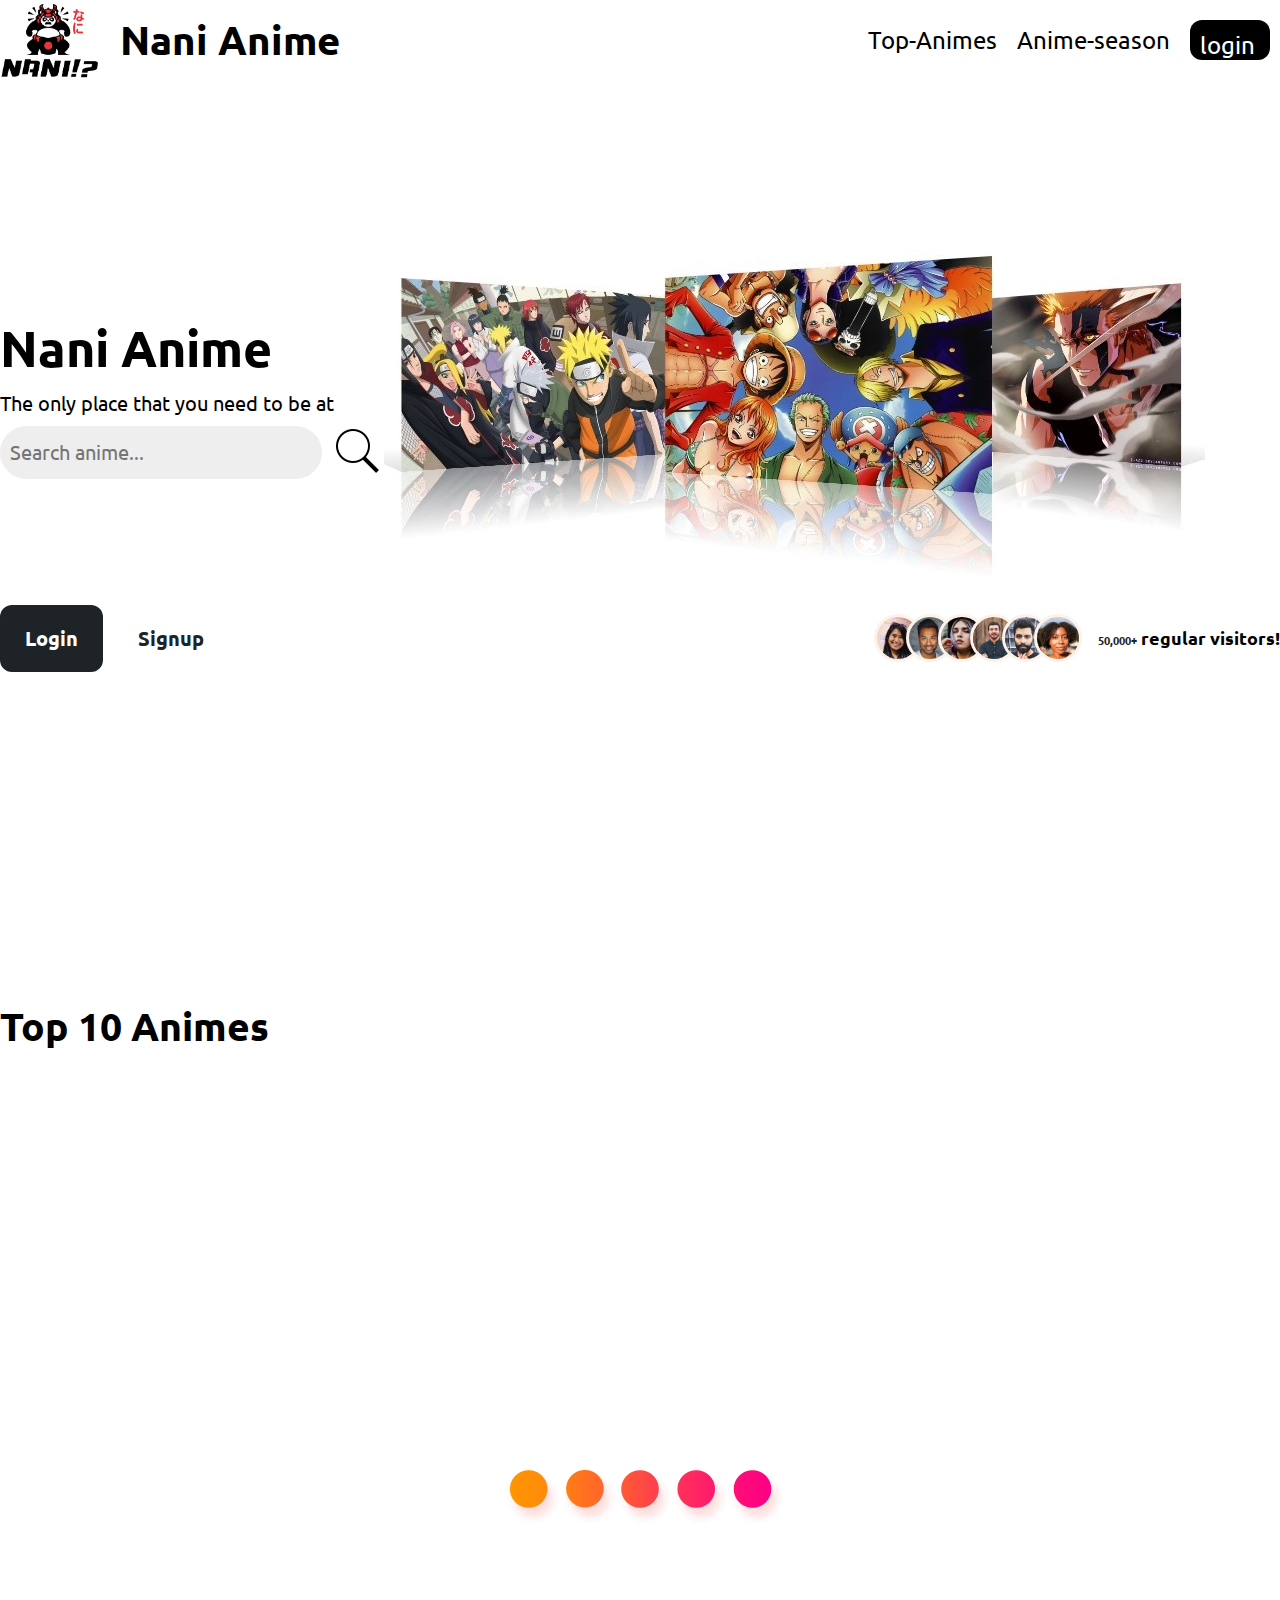
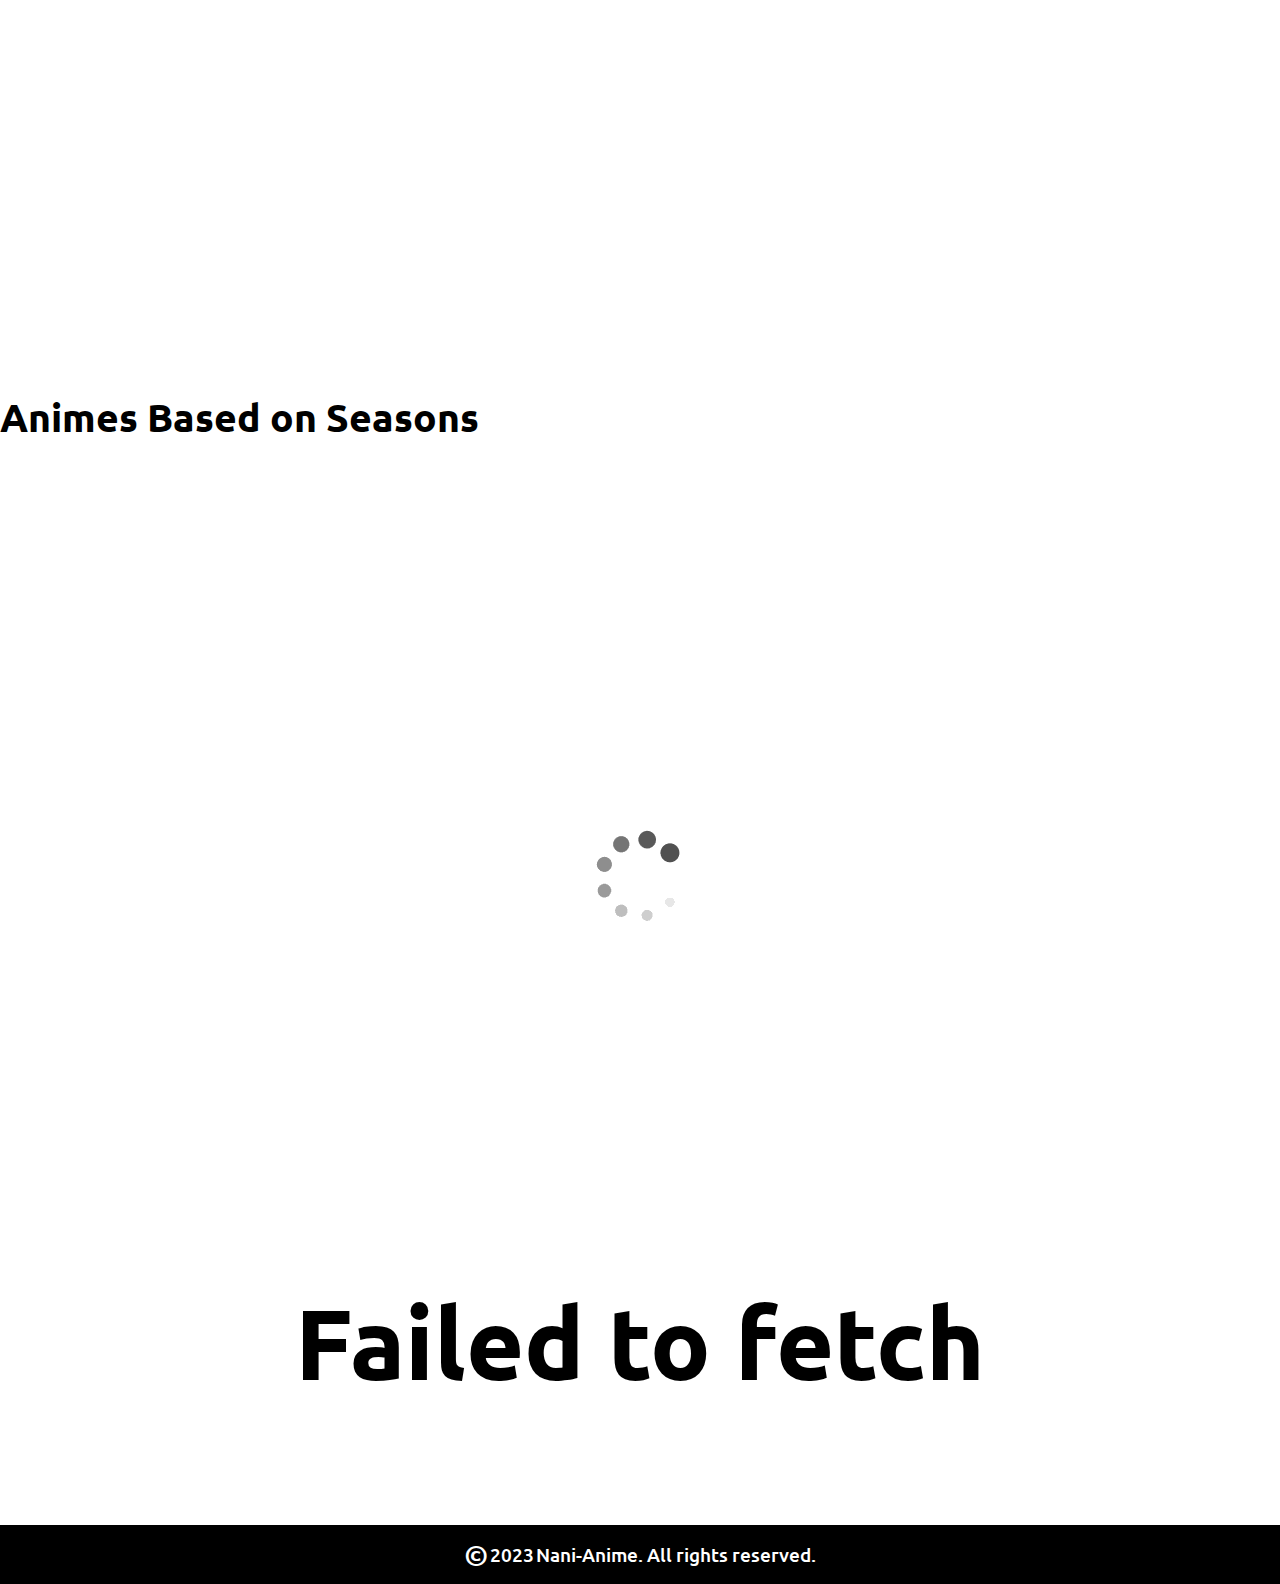
<file: Front-End/index.html>
<!DOCTYPE html>
<html lang="en">
  <head>
    <meta charset="UTF-8" />
    <meta http-equiv="X-UA-Compatible" content="IE=edge" />
    <meta name="viewport" content="width=device-width, initial-scale=1.0" />
    <link
    rel="stylesheet"
    href="https://cdn.jsdelivr.net/npm/swiper@10/swiper-bundle.min.css"
    />
    <link href="style.css" rel="stylesheet" />
    

    <script src="https://cdn.jsdelivr.net/npm/swiper@10/swiper-bundle.min.js"></script>
    <script defer src="script.js" type="module"></script>
    <script defer src="sign-up.js" type="module"></script>
    <script defer src="main-page.js" type="module"></script>
    <title>Anime</title>
  </head>
  <body>
    <header class="header">
      <nav class="navigation">
        <div class="logo">
          <img src="img/nani-logo.png" alt="nani-logo" />
          <span>Nani Anime</span>
        </div>
        <div class="btn-menu">
          <img src="img/menu-button-of-three-horizontal-lines.png" />
        </div>
        <ul class="navigation-sections">
          <li class="section-nav" data-secselect = 0>Top-Animes</li>
          <li class="section-nav" data-secselect = 1>Anime-season</li>
          <li class="user-frame">login</li>
          <div class="user-profile hidden">
            <img
              src="img/profile-pics/image-1.jfif"
              alt="User Profile Picture"
              class="profile-picture"
              onclick="toggleProfileOptions()"
            />
            <div class="profile-options" id="profileOptions">
              <a href="new-user-portal.html" class="dashboard-link">Profile</a>
              <a href="#" class="logout-link">Log out</a>
            </div>
          </div>
        </ul>
        
      </nav>

      <div class="container">
        <div class="hero-section">
          <div class="header-hero">
            <h1>Nani Anime</h1>
            <p>The only place that you need to be at</p>
            <div class="search">
            <input class="search-anime" placeholder="Search anime..."/><a id="search-link" href="search-anime.html"><img src="img/search-icon.png" alt="search-image" class="search-icon-anime"/></a>
            </div>
          </div>
          <div class="hero-img-container">
            <picture>
              <source
                media="(max-width: 45rem)"
                srcset="img/solo.jpg"
                alt="anime collage pic"
              />
              <!-- <source
              media="(max-width: 52rem)"
              srcset="img/Hero-img-small.jpg"
              alt="anime collage pic"
            /> -->
              <source
                media="(max-width: 52rem)"
                srcset="img/Hero-img-small.jpg"
                alt="anime collage pic"
              />
              <img src="img/Hero-img-perf.jpg" alt="anime collage pic" />
            </picture>
          </div>
        </div>
        <div class="registration">
          <div class="registration-buttons">
            <button class="btn login">Login</button>
            <button class="btn signup">Signup</button>
          </div>
          <div class="visitors">
            <div class="visitors-imgs">
              <img src="img/customers/customer-1.jpg" alt="Customer photo" />
              <img src="img/customers/customer-2.jpg" alt="Customer photo" />
              <img src="img/customers/customer-3.jpg" alt="Customer photo" />
              <img src="img/customers/customer-4.jpg" alt="Customer photo" />
              <img src="img/customers/customer-5.jpg" alt="Customer photo" />
              <img src="img/customers/customer-6.jpg" alt="Customer photo" />
            </div>
            <p class="visitors-text">
              <span>50,000+</span> regular visitors!
            </p>
      </div>
    </header>

    <aside class="login-signup-registration">
      <section class="login-window hidden">
        <div class="login-window-content">
          <p class="login-up">Login to get started</p>
          <button class="modal-login-close">&times;</button>
        </div>
        <p class="err-message"></p>
        <p class="success-message"></p>
        <form class="login-form" id="login" method="post" action="index.html">
          <p><label for="Username">Username</label></p>
          <input
            type="text"
            name="Password"
            placeholder="Username"
            class="username"
          />
          <p><label for="Password">Password</label></p>
          <input
            type="password"
            name="Password"
            placeholder="Password"
            class="password"
          />
            <button class="login-btn" type="submit">Login</button>
        </form>
        <span class="or-span">Or</span>
        <button class="signUp-btn">Sign-up as new user</button>
      </section>

      <section class="register-new-user hidden">
        <div class="registration-setup">
          <p class="register-header">New User Portal</p>
          <button class="modal-registration-close">&times;</button>
        </div>
       
        <p class="register-header">Please fill all the details below!</p>
        <form class="login-form" id="sign-up" method="post" action="index.html">
          <p>
            <label for="First-Name">First-Name</label>
          </p>
          <input
            type="text"
            name="First-Name"
            placeholder="First name..."
            class="first-name"
          />
          <p>
            <label for="last-Name">last-Name</label>
          </p>
          <input
            type="text"
            name="last-Name"
            placeholder="Last name..."
            class="last-name"
          />
          <p>
            <label for="Date-of-birth">Date of birth</label
            ><span class="date-message"
              >(In the format specified, Example: 01MAR2023)</span
            >
            <p class="lengthValidationChecker date hidden"></p>
          </p>
          <input
            type="text"
            name="Date-of-birth"
            placeholder="DDMMMYYYY"
            class="date-of-birth"
          />
          <p>
            <label for="age">Age</label>
          </p>
          <input type="number" name="age" placeholder="XX" class="age" readonly />
          <p class="label-username">
            <label for="User-Name">User-Name</label>
            <p class="lengthValidationChecker username hidden"></p>
          </p>
          <input
            type="text"
            name="User-Name"
            placeholder="XXXX@fam.com"
            class="user-name"
          />
          <p class="password-box">
            <label for="Set-Password">Password</label
            ><img class="password-show" src="eye.png" />
            <span class="pass-desc"
              >(The password must contain at least 8 characters, which should
              contain at least 1 special character and 1 number character)</span
            >
          </p>
          <input
            type="password"
            name="Set-Password"
            placeholder="Password..."
            class="register-password"
          />
          <p class="password-box">
            <label for="Confirm-Password">Confirm password</label
            ><img class="password-show-confirm" src="eye.png" />
          </p>
          <input
            type="password"
            name="Confirm-Password"
            placeholder="Confirm password..."
            class="confirm-password"
          />
          <button class="register-btn" type="submit">Register!</button>
        </form>
      </section>

      <section class="modal hidden">
        <div class="err-desc">
          <img src="error.webp" />
          <p class="validation">Validation Error</p>
          <button class="modalClose">&times;</button>
        </div>
        <div>
          <p class="validation-desc">Error message</p>
        </div>
      </section>

      <div class="overlay hidden"></div>
    </aside>

    

    <main class="main container">
      <section class="section main-stream-animes" data-sec = 1>
        <h2>Top 10 Animes</h2>
        <div class="pre-loader"></div>
        <div class="swiper">
          <!-- Additional required wrapper -->
          <div class="swiper-wrapper">
            <!-- Slides <a href="anime.html?animeId=${anime.mal_id}"></a>-->
            <!-- <div class="swiper-slide" data-id="123">
              <div class="img-box">
              <img src="img/anime-1.jpg" class="swiper-img"/>
              </div>
              <div class="anime-desc">
                <p class="rank">1</p>
                <p class="title">Bleach</p>
                <p class="episodes">Episodes : 64</p>
                <p class="status">Status : Finished-airing</p>
                <p class="synopsis">Lorem ipsum dolor, sit amet consectetur adipisicing elit. Ratione laboriosam facere eos dicta nobis reiciendis pariatur, inventore deleniti. Consequuntur quasi, deserunt sit debitis ratione in natus eum dolorem possimus vero.</p>
              </div>
            </div>
            <div class="swiper-slide">Slide 2</div>
            <div class="swiper-slide">Slide 3</div> -->
          </div>
          <!-- If we need pagination -->
          <div class="swiper-pagination"></div>
        
          <!-- If we need navigation buttons -->
          <div class="swiper-button-prev"></div>
          <div class="swiper-button-next"></div>
        
          <!-- If we need scrollbar -->
          <div class="swiper-scrollbar"></div>
        </div>
      </section>

      <section class="section anime-genres" data-sec = 1>
        <h2>Animes Based on Seasons</h2>
        <div class="pre-loader-2"></div>
        <div class="show-error"><p></p></div>
        <div class="search-results search-grid">
          <!-- <div class="item">
            <img src="img/anime-1.jpg"/>
          <div class="anime-data">
            <p class="anime-title">Bleach</p>
            <p class="anime-description">Lorem ipsum dolor, sit amet consectetur adipisicing elit. Animi, quod dolorum odio necessitatibus error possimus voluptatibus fugit ex rerum numquam porro sapiente dolore, fugiat eum laborum harum nulla pariatur facere?</p>
          </div>
          </div>  -->
        </div>
        <div class="pagination">
          <!-- <button class="btn-pagination previous">Previous</button>
          <button class="btn-pagination next">Next</button>   -->
          <!-- <div class="button" data-animeId = 1><p>1</p></div>
          <div class="button"><p>2</p></div> -->
        </div>
      </section>
    </main>
    
    <footer class="footer">&copy;<span id="year">2023</span><span> Nani-Anime. All rights reserved.</span></footer>
  </body>
</html>
</file>
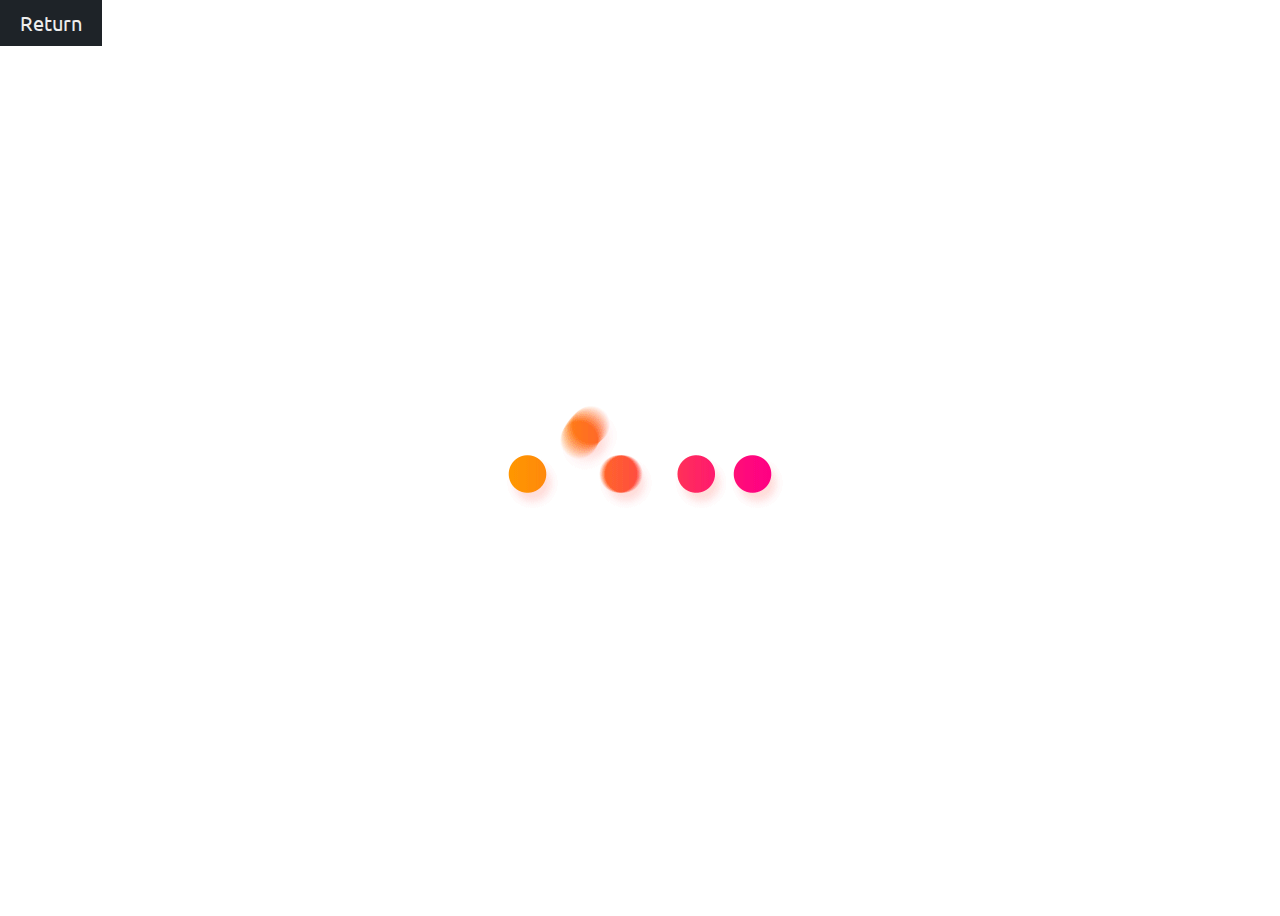
<file: Front-End/anime.html>
<!DOCTYPE html>
<html lang="en">
  <head>
    <meta charset="UTF-8" />
    <meta name="viewport" content="width=device-width, initial-scale=1.0" />
    <title>Document</title>
    <link href="style.css" rel="stylesheet" />
    <script defer src="anime.js"></script>
  </head>
  <body>
    <article class="showAnimeInfo">
      <a href="search-anime.html" id="returnToSearchPage"
        ><button class="returnToSearch">Return</button></a
      >
      <div class="pre-loader-gif"></div>
      <div class="anime-item-showById">
        <!-- <div class="animeGetItem">
          <p class="animeGetTitle">Title</p>
          <div class="animeGet">
          <div class="animeGetImg">
            <img src="img/anime-3.jpg" />
          </div>
          <div class="animeInfo">
            <p class="animeGetEngName"><span>Name :</span> Naruto</p>
            <p class="animeGetJapName"><span>Japanese name :</span> Naruto</p>
            <p class="animeGetPopularity"><span>Popularity :</span>43</p>
            <p class="animeGetEpisodes"><span>Episodes :</span> 26</p>
            <p class="animeGetYear"><span>Year :</span>1996</p>
            <p class="animeGetAiring"><span>Airing :</span> (status property)</p>
            <p class="animeGetGenres"><span>Genres :</span> Romance,drama,Action</p>
            <p class="animeGetSynopsis"><span>Synopsis :</span> Lorem ipsum dolor sit amet consectetur adipisicing elit. Cupiditate, molestias dolorem assumenda eveniet quam maxime et veritatis debitis ea, beatae aliquid eius ullam iste molestiae perferendis incidunt tempora iure eum.</p>
          </div>
        </div>
        </div> -->

        <div class="rating">
          <div></div>
        </div>
      </div>
    </article>

    <section class="modal hidden">
      <div class="err-desc">
        <p class="validation">Validation Error</p>
        <button class="modalClose">&times;</button>
      </div>
      <div>
        <p class="validation-desc">Error message</p>
      </div>
    </section>

    <div class="overlay hidden"></div>
  </body>
</html>
</file>
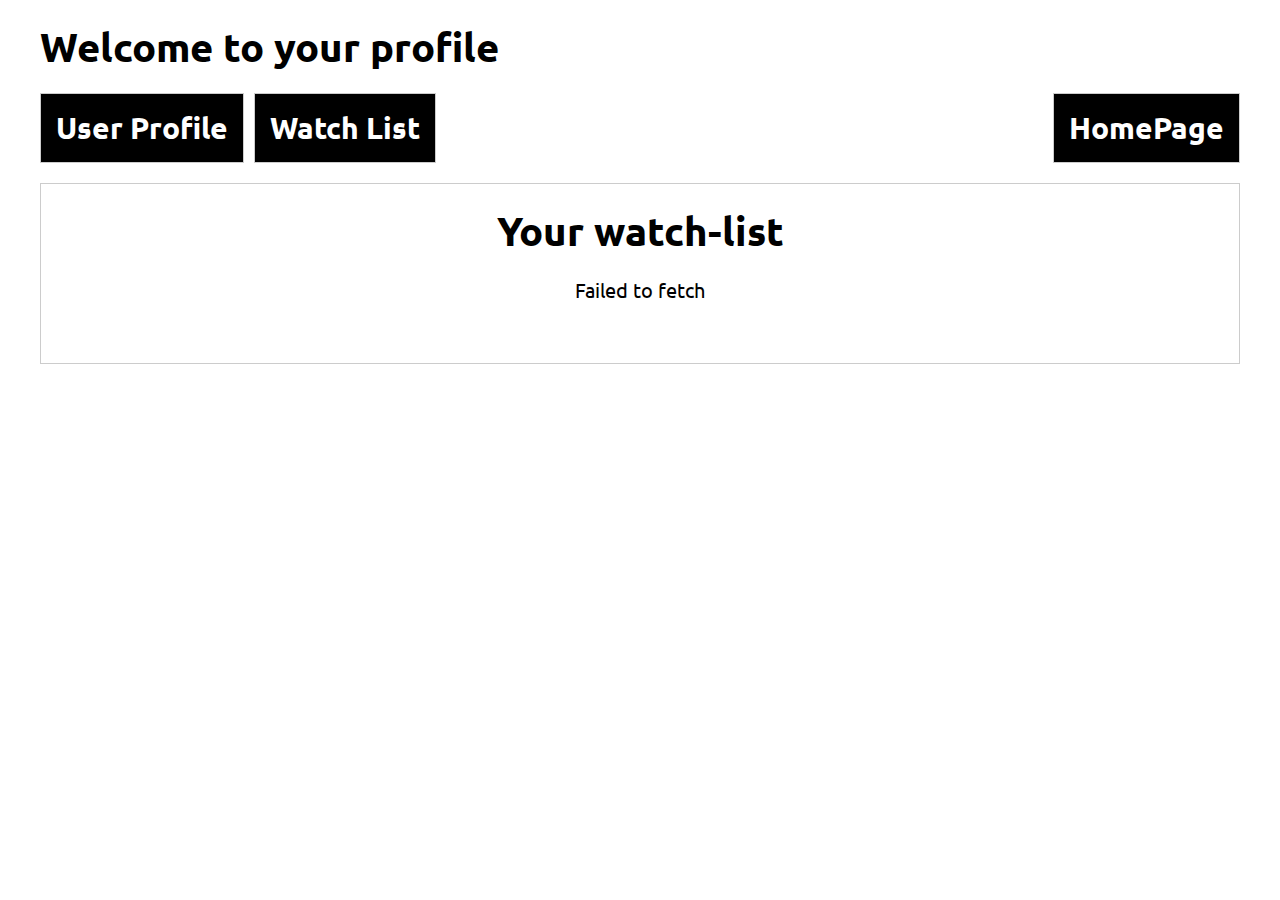
<file: Front-End/new-user-portal.html>
<!DOCTYPE html>
<html lang="en">
  <head>
    <meta charset="UTF-8" />
    <meta name="viewport" content="width=device-width, initial-scale=1.0" />
    <title>Document</title>
    <link href="new-user-portal.css" rel="stylesheet" />
    <script defer src="new-user-portal.js" type="module"></script>
  </head>
  <body>
    <main class="layout">
      <h1>Welcome to your profile</h1>
      <div class="container">
        <div class="sections">
          <div class="section user-profile">
            <h2>User Profile</h2>
          </div>
          <div class="section watch-list">
            <h2>Watch List</h2>
          </div>
        </div>
        <a href="index.html" class="home-page"
          ><div class="section">
            <h2>HomePage</h2>
          </div></a
        >
      </div>
      <section class="form hidden">
        <h1>Update Your Profile</h2>
        <form class="update-form">
          <div>
            <label>First-Name</label>
            <input
              type="text"
              placeholder="first-Name"
              class="first-Name"
              required
            />
          </div>
          <div>
            <label>Last-Name</label>
            <input
              type="text"
              placeholder="last-Name"
              class="last-Name"
              required
            />
          </div>
          <div>
            <label>User-Name</label>
            <p class="update-info">
              (The username should be in the format XXXX@fam.com and should
              contain 12 characters including domain.)
            </p>
            <input type="text" placeholder="user-name" class="user-name" />
          </div>
          <div>
            <label></label>
          </div>
          <button class="password-button">
            <img class="password-img" src="img/password.png" />
            <p>Change Password</p>
          </button>
          <div id="password-form" class="password-form">
            <div>
              <label>New Password</label>
              <input
                type="password"
                placeholder="New Password"
                class="password"
              />
            </div>
            <div>
              <label>Confirm Password</label>
              <input
                type="password"
                placeholder="Confirm Password"
                class="confirm-password"
              />
            </div>
          </div>

          <button class="btn btnForm" type="submit">Submit</button>
        </form>
      </section>
      <div class="watchList">
        <div class="search-anime-show">
          <h1>Your watch-list</h2>
          <div class="pre-loader"></div>
          <div class="show-error"><p></p></div>
          <div class="search-results">
            <!-- <div class="item">
              <img src="img/anime-1.jpg"/>
            <div class="anime-data">
              <p class="anime-title">Bleach</p>
              <p class="anime-description">Lorem ipsum dolor, sit amet consectetur adipisicing elit. Animi, quod dolorum odio necessitatibus error possimus voluptatibus fugit ex rerum numquam porro sapiente dolore, fugiat eum laborum harum nulla pariatur facere?</p>
            </div>
            </div>  -->
          </div>
          <div class="pagination">
            <!-- <button class="btn-pagination previous">Previous</button>
            <button class="btn-pagination next">Next</button>   -->
            <!-- <div class="button" data-animeId = 1><p>1</p></div>
            <div class="button"><p>2</p></div> -->
          </div>
        </div>
      </div>
    </main>

    <aside>
      <section class="modal hidden">
        <div class="err-desc">
          <img src="error.webp" class="error-img"/>
          <p class="validation">Validation Error</p>
          <button class="modalClose">&times;</button>
        </div>
        <div>
          <p class="validation-desc">Error message</p>
        </div>
      </section>

      <div class="overlay hidden"></div>
    </aside>
  </body>
</html>
</file>
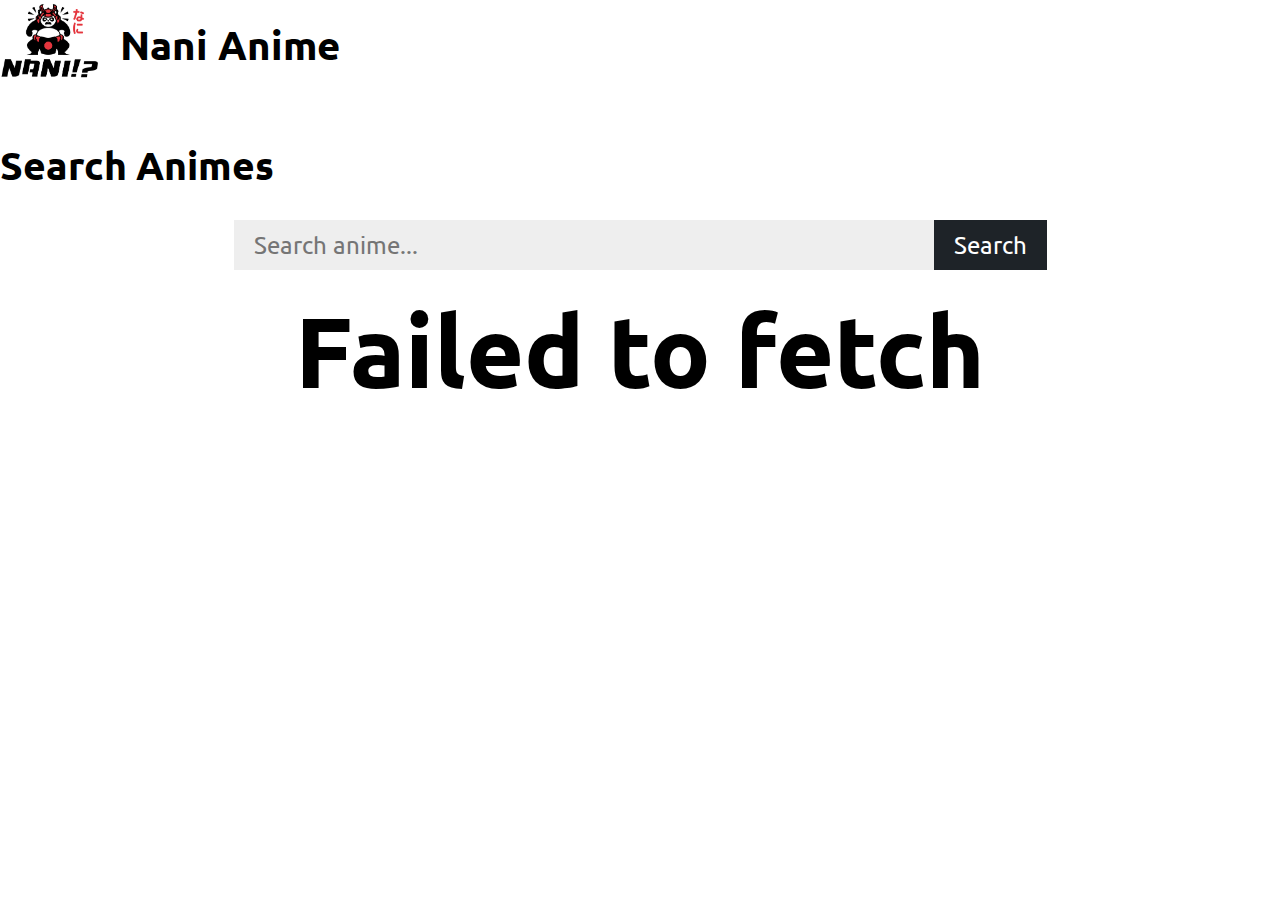
<file: Front-End/search-anime.html>
<!DOCTYPE html>
<html lang="en">
  <head>
    <meta charset="UTF-8" />
    <meta name="viewport" content="width=device-width, initial-scale=1.0" />
    <title>Document</title>
    <link href="style.css" rel="stylesheet" />
    <style>
      .navigation {
        margin-bottom: 5rem;
      }

      .user-frame {
        font-size: 2.5rem;
      }
    </style>
    <script defer src="search-anime.js" type="module"></script>
  </head>
  <body>
    <nav class="navigation">
      <div class="logo">
        <a href="index.html"><img src="img/nani-logo.png" alt="nani-logo" /></a>
        <span>Nani Anime</span>
      </div>
      <!-- <div class="btn-menu">
        <img src="img/menu-button-of-three-horizontal-lines.png" />
      </div> -->
      <ul class="navigation-sections">
        <!-- <li class="user-frame">login</li> -->
        <div class="user-profile hidden">
          <img
            src="img/profile-pics/image-1.jfif"
            alt="User Profile Picture"
            class="profile-picture"
            onclick="toggleProfileOptions()"
          />
          <div class="profile-options" id="profileOptions">
            <a href="new-user-portal.html" class="dashboard-link">Profile</a>
            <a href="#" class="logout-link">Log out</a>
          </div>
        </div>
      </ul>
    </nav>
    <main class="main container">
      <section class="section search-anime-show" data-sec="1">
        <h2>Search Animes</h2>
        <div class="search-anime-2">
          <input
            type="text"
            class="input-anime"
            placeholder="Search anime..."
          />
          <button class="btn-search">Search</button>
        </div>
        <div class="pre-loader"></div>
        <div class="show-error"><p></p></div>
        <div class="search-results">
          <!-- <div class="item">
            <img src="img/anime-1.jpg"/>
          <div class="anime-data">
            <p class="anime-title">Bleach</p>
            <p class="anime-description">Lorem ipsum dolor, sit amet consectetur adipisicing elit. Animi, quod dolorum odio necessitatibus error possimus voluptatibus fugit ex rerum numquam porro sapiente dolore, fugiat eum laborum harum nulla pariatur facere?</p>
          </div>
          </div>  -->
        </div>
        <div class="pagination">
          <!-- <button class="btn-pagination previous">Previous</button>
          <button class="btn-pagination next">Next</button>   -->
          <!-- <div class="button" data-animeId = 1><p>1</p></div>
          <div class="button"><p>2</p></div> -->
        </div>
      </section>
    </main>
  </body>
</html>
</file>
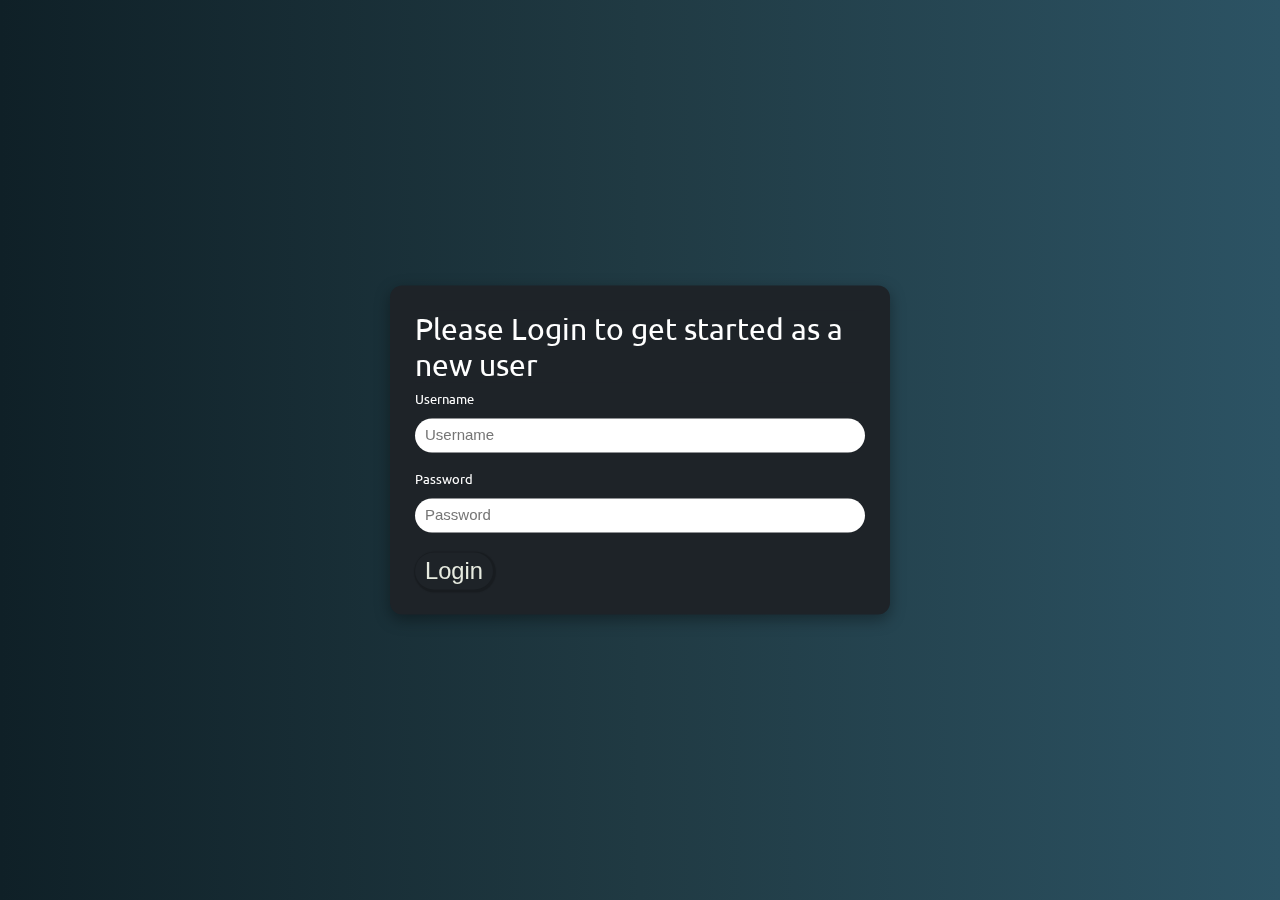
<file: Front-End/verify-new-user.html>
<!DOCTYPE html>
<html lang="en">
  <head>
    <meta charset="UTF-8" />
    <meta name="viewport" content="width=device-width, initial-scale=1.0" />
    <link href="style.css" rel="stylesheet" />
    <style>
      body {
        height: 100vh;
        background-image: linear-gradient(to right, #0f2027, #203a43, #2c5364);
      }

      .login-again {
        background-color: #1e2328;
        color: white;
        font-size: 3rem;
      }

      .login-window {
        box-shadow: rgba(0, 0, 0, 0.35) 0px 5px 15px;
      }

      .error-message {
        font-size: 2rem;
        text-align: center;
        color: red;
        font-weight: 700;
      }

      .success-message {
        font-size: 2rem;
        text-align: center;
        color: #4bb543;
        font-weight: 700;
      }
    </style>
    <script defer src="verify-new-user.js"></script>
    <title>Document</title>
  </head>
  <body>
    <section class="login-window">
      <p class="login-again">Please Login to get started as a new user</p>
      <p class="error-message"></p>
      <p class="success-message"></p>
      <form class="login-form">
        <p><label for="Username">Username</label></p>
        <input
          type="text"
          name="Password"
          placeholder="Username"
          class="username"
        />
        <p><label for="Password">Password</label></p>
        <input
          type="password"
          name="Password"
          placeholder="Password"
          class="password"
        />
        <div>
          <button class="login-btn">Login</button>
        </div>
      </form>
    </section>
  </body>
</html>
</file>
<file: Front-End/style.css>
@import url("https://fonts.googleapis.com/css2?family=Ubuntu:wght@300;400;500;700&display=swap");

* {
  padding: 0;
  margin: 0;
  box-sizing: border-box;
  font-size: 62.5%;
}

body {
  font-size: 16rem;
  font-family: "Ubuntu", sans-serif;
}

header {
  height: 100vh;
  margin-bottom: 10rem;
}

/*Navigation*/
.navigation {
  display: flex;
  align-items: center;
  justify-content: space-between;
  margin-bottom: 15rem;
}

.logo {
  display: flex;
  align-items: center;
  gap: 2rem;
}

.logo img {
  width: 10rem;
}

.logo span {
  font-size: 4rem;
  font-weight: 700;
}

.btn-menu {
  display: none;
}

.btn-menu img {
  width: 5rem;
  margin-right: 2rem;
  cursor: pointer;
}

.navigation-sections {
  display: flex;
  justify-content: center;
  align-items: center;
  gap: 2rem;
  padding: 0 1rem;
}

.section-nav {
  list-style: none;
  cursor: pointer;
}

.sticky {
  position: fixed;
  top: 0;
  left: 0;
  width: 100%;
  opacity: 0.9;
  z-index: 10;
  background-color: white;
}

@media (max-width: 60rem) {
  .btn-menu {
    display: block;
  }

  .navigation {
    position: relative;
  }

  .navigation-sections {
    position: absolute;
    top: 100%;
    left: 0%;
    width: 100%;
    display: flex;
    gap: 0;
    flex-direction: column;
    text-align: center;
    list-style: none;
    display: none;
  }

  .active {
    display: block;
  }

  .section-nav {
    display: block;
    padding: 1rem 3rem;
    cursor: pointer;
    background-color: #fff;
    color: #1e2328;
  }

  .section-nav:hover {
    color: #fff;
    background-color: #1e2328;
  }
}

@media (max-width: 40rem) {
  .navigation {
    justify-content: space-between;
    gap: 10rem;
  }

  .btn-menu {
    margin-left: auto;
  }

  .hero-section {
    justify-content: center;
    align-items: center;
  }

  .header-hero {
    padding: 1rem;
    width: 50rem;
    text-align: center;
  }

  .search {
    align-items: center;
    justify-content: center;
  }

  .registration {
    flex-direction: column;
  }

  .visitors-text {
    font-size: 0.5rem;
  }
}

.container {
  max-width: 1400px;
  margin: 0 auto;
}

/*Hero-section*/
.hero-section {
  display: grid;
  grid-template-columns: 30fr 70fr;
  align-items: center;
  justify-content: center;
}

.header-hero {
  margin-bottom: 4rem;
  display: flex;
  flex-direction: column;
  gap: 1rem;
}

.header-hero h1 {
  font-size: 5rem;
}

.header-hero p {
  font-size: 2rem;
}

.search {
  display: flex;
  gap: 1rem;
}

.search-anime {
  outline: none;
  padding: 0.5rem 1rem;
  font-size: 2rem;
  font-family: "Ubuntu", sans-serif;
  border: none;
  background-color: #eee;
  border-radius: 100px;
}

.search-icon-anime {
  cursor: pointer;

  transition: all 0.5s;
}

.show-error p {
  font-size: 10rem;
  font-weight: 700;
  text-align: center;
}

.search-icon-anime:hover {
  transform: scale(110%);
}

.search-icon-anime:active {
  transform: scale(100%);
}

@media (max-width: 73rem) {
  .navigation {
    margin-bottom: 0;
  }

  .hero-section {
    display: grid;
    grid-template-rows: 70fr 30fr;
    grid-template-columns: none;
    align-items: center;
    justify-content: center;
  }

  .hero-img-container {
    grid-row: 1/2;
  }
}

/*Registration*/
.registration {
  display: flex;
  align-items: center;
  gap: 2rem;
  /* margin-left: 3rem; */
}

.registration-buttons {
  display: flex;
  gap: 1rem;
  justify-content: center;
  align-items: center;
}

.btn {
  padding: 1rem 2rem;
  border: none;
  font-family: "Ubuntu", sans-serif;
  border-radius: 12px;
  cursor: pointer;
}

.login {
  background-color: #1e2328;
  color: #fff;
  padding: 2rem 2.5rem;
  font-size: 2rem;
}

.signup {
  background-color: #fff;
  color: #1e2328;
  font-weight: 700;
  padding: 2rem 2.5rem;
  font-size: 2rem;
}

.login:hover {
  background-color: #fff;
  color: #1e2328;
}

.signup:hover {
  background-color: #1e2328;
  color: #fff;
}

.hidden {
  display: none;
}

.visitors {
  display: flex;
  align-items: center;
  gap: 1.6rem;
  margin-left: auto;
}

.visitors-imgs {
  display: flex;
}

.visitors-imgs img {
  height: 4.8rem;
  width: 4.8rem;
  border-radius: 50%;
  margin-right: -1.6rem;
  border: 3px solid #fdf2e9;
}

.visitors-imgs img:last-child {
  margin: 0;
}

.visitors-text {
  font-size: 1.8rem;
  font-weight: 600;
}

.visitors-text span {
  color: #1e2328;
  font-weight: 700;
}

.registration {
  justify-content: center;
  align-items: center;
}

@media (max-width: 500px) {
  .hero-img-container img {
    max-width: 400px;
  }
}

@media (max-width: 40rem) {
  .visitors-imgs img {
    height: 3.6rem;
    width: 3.6rem;
    border-radius: 50%;
    margin-right: -1.6rem;
    border: 3px solid #fdf2e9;
  }

  .header-hero {
    width: 40rem;
  }
}

/*login-window*/
.login-window {
  width: 50rem;
  background-color: #1e2328;
  color: #fff;
  padding: 2.5rem;
  position: fixed;
  top: 50%;
  left: 50%;
  transform: translate(-50%, -50%);
  z-index: 2;
  border-radius: 12px;

  transition: all 0.5s;
}

@media (max-width: 500px) {
  .login-window {
    width: 40rem;
  }
}

@media (max-width: 420px) {
  .login-window {
    width: 35rem;
  }
}

.login {
  font-weight: 600;
}

.or-span {
  font-size: 3rem;
}

.login-form {
  display: flex;
  flex-direction: column;
  font-size: 2rem;
  gap: 1rem;
}

.login-form p {
  font-size: 2rem;
}

.login-form span {
  font-size: 1.5rem;
}

.login-form input {
  outline: none;
  padding: 1rem;
  border-radius: 100px;
  border: none;
}

.login-form input::placeholder {
  font-size: 1.5rem;
}

.login-form button,
.signUp-btn {
  margin-top: 1rem;
  align-self: flex-start;
  font-size: 2.37rem;
  padding: 0.5rem 1rem;
  border-radius: 100px;
  border: none;
  background-color: #1e2328;
  color: #e7ebe0ff;
  box-shadow: 1px 1px 1px 2px rgba(0, 0, 0, 0.2);

  transition: all 0.3s;
}

.login-form button:hover,
.signUp-btn:hover {
  transform: scale(105%);
  box-shadow: 2px 2px 1px 3px rgba(0, 0, 0, 0.2);
}

.login-form button:active,
.signUp-btn:active {
  transform: scale(95%);
  box-shadow: 0 1px 1px 2px rgba(0, 0, 0, 0.2);
}

.overlay {
  position: fixed;
  top: 0;
  left: 0;
  width: 100%;
  height: 100%;
  background-color: rgba(0, 0, 0, 0.2);
  z-index: 1;
  backdrop-filter: blur(4px);

  transition: all 1s;
}

.login-window-content {
  display: flex;
  justify-content: space-between;
}

.modal-login-close,
.modal-registration-close {
  border: none;
  background-color: #1e2328;
  color: #fff;
  cursor: pointer;
}

.err-message {
  font-size: 2rem;
  text-align: center;
  color: red;
  font-weight: 700;
}

.success-message {
  font-size: 2rem;
  text-align: center;
  color: #4bb543;
  font-weight: 700;
}

/*Registration of new user*/
.register-new-user {
  width: 60rem;
  padding: 1rem 2rem;
  border-radius: 12px;
  background-color: #1e2328;
  color: #fff;
  position: fixed;
  top: 50%;
  left: 50%;
  transform: translate(-50%, -50%);
  z-index: 2;
  /* scale: 0;
  opacity: 0; */
  transition: all 0.5s;
}

.register-new-user span {
  font-size: 1rem;
}

.register-header {
  text-align: center;
}

.registration-setup {
  display: flex;
  justify-content: space-between;
}

.date-message {
  font-size: 1.5rem;
}

@media (max-width: 600px) {
  .register-new-user {
    width: 40rem;
  }
}

.modal {
  width: 70%;
  background-color: #1e2328;
  color: #fff;
  position: fixed;
  top: 50%;
  left: 50%;
  transform: translate(-50%, -50%);
  display: flex;
  flex-direction: column;
  padding: 2rem;
  z-index: 100;
  /* scale: 0;
  opacity: 0; */
}

.hidden {
  display: none;
}

.modal img {
  width: 50px;
}

.err-desc {
  display: flex;
  gap: 10px;
  border-bottom: 1px solid black;
}

.modalClose {
  padding: 0.5rem;
  background-color: #1e2328;
  color: #fff;
  font-size: 3rem;
  margin-left: auto;
  border: none;
  border-radius: 100px;
  cursor: pointer;
}

/* .overlay {
  position: fixed;
  top: 0;
  left: 0;
  width: 100%;
  height: 100%;
  background-color: rgba(0, 0, 0, 0.6);
  z-index: 50;
  scale: 0;
  opacity: 0;
} */

.validation {
  margin-top: 4px;
}

.username-suggest {
  font-size: 1.2rem;
}

.username-suggestion {
  cursor: pointer;
  font-size: 1rem;
}

.password-box {
  display: flex;
  gap: 10px;
}

input:read-only {
  background-color: #d7d9d4;
  color: black;
}

.password-show,
.password-show-confirm {
  color: white;
  background-color: white;
  border-radius: 50%;
  width: 2rem;
  cursor: pointer;
}

.pass-desc {
  font-size: 1rem;
}

.lengthValidationChecker {
  font-size: 1rem;
  color: red;
}

main {
  margin-top: 10rem;
}

/*Search-Anime*/
.search-results {
  display: grid;
  grid-template-columns: 25fr 25fr 25fr 25fr;
  grid-template-rows: 20fr;
  row-gap: 2rem;
  column-gap: 2rem;
}

.search-grid {
  display: grid;
  grid-template-columns: 20fr 20fr 20fr 20fr 20fr;
  grid-template-rows: 20fr;
  row-gap: 2rem;
  column-gap: 2rem;
}

.image {
  opacity: 0.5;
}

.item {
  position: relative;
  cursor: pointer;
  overflow: hidden;

  transition: all 0.5s;
}

/* .item:hover {
  transform: scale(110%);
} */

.search-results img {
  width: 100%;
  height: 100%;
}

.section h2 {
  margin-bottom: 3rem;
}

.anime-data {
  position: absolute;
  top: 50%;
  left: 50%;
  transform: translate(-50%, -50%);
  color: #fff;
  width: 80%;
  opacity: 0;

  transition: opacity 1s, transform 1s;
}

.anime-title {
  text-align: center;
  font-size: 2rem;
  font-weight: 700;
}

.anime-desc {
  font-size: 1.5rem;
  font-weight: 400;
}

.pre-loader,
.pre-loader-gif {
  width: 100%;
  height: 90vh;
  background: #fff url("pre-loader.gif") no-repeat center;
  display: none;

  transition: all 0.5s;
}

.pre-loader-2 {
  width: 100%;
  height: 90vh;
  background: #fff url("pre-loader-2.gif") no-repeat center;
  display: none;

  transition: all 0.5s;
}

.show {
  display: block;
}

.search-anime-2 {
  display: flex;
  justify-content: center;
  align-items: center;
  margin-bottom: 2rem;
}

.input-anime {
  width: 700px;
  border: none;
  background-color: #eee;
  color: black;
  font-family: "Ubuntu", sans-serif;
  padding: 1rem 2rem;
  outline: none;
  border: 1px;
}

.btn-search {
  border: none;
  padding: 1rem 2rem;
  background-color: #1e2328;
  color: #fff;
  font-family: "Ubuntu", sans-serif;
  cursor: pointer;
  transition: all 0.5s;
}

.btn-search:hover {
  background-color: white;
  color: #1e2328;
}

.pagination {
  margin: top;
  display: flex;
  justify-content: center;
  align-items: center;
  gap: 2rem;
  margin-top: 4rem;
}

.btn-pagination {
  border: none;
  font-family: "Ubuntu", sans-serif;
  background-color: #1e2328;
  color: #eee;
  padding: 1rem 2rem;
  cursor: pointer;
}

.button {
  height: 40px;
  width: 40px;
  background-color: black;
  border-radius: 50%;
  text-align: center;
  padding: 0;
  cursor: pointer;
}

.button p {
  font-size: 30px;
  color: white;
}

.showAnimeInfo {
  font-size: 3rem;
  max-width: 140rem;
  margin: 0 auto;
  /* height: 95svh; */
}

.returnToSearch {
  padding: 1rem 2rem;
  font-size: 2rem;
  font-family: "Ubuntu", sans-serif;
  border: none;
  background-color: #1e2328;
  color: #eee;
  margin-bottom: 2rem;
  cursor: pointer;
}

.anime-item-showById {
  padding: 2rem;
}

.animeGetItem {
  /* display: flex;
  flex-direction: column;
  justify-content: center;
  align-items: center; */
  margin: 0 auto;
}

.animeGet {
  display: grid;
  grid-template-columns: 1fr 1fr;
  grid-template-rows: 1fr;
  row-gap: 1rem;
  column-gap: 1rem;
}

.animeGetImg img {
  width: 100%;
  height: 100%;
}

.animeTitleAddButton {
  margin-bottom: 2rem;
}

.animeGetTitle {
  font-size: 5rem;
  margin-bottom: 1rem;
  font-weight: 700;
}

.animeInfo {
  font-size: 4rem;
  display: flex;
  flex-direction: column;
  gap: 0.5rem;
  width: fit-content;
}

.animeInfo span {
  font-size: 2.5rem;
  font-weight: 700;
}

.animeGetSynopsis {
  font-size: 2rem;
}

.animeGetSynopsis span {
  font-size: 2rem;
}

/*Rating Anime*/

.ratingAnime {
  font-size: 4rem;
  font-weight: bold;
}

.rating {
  display: grid;
  grid-template-rows: 1fr;
  row-gap: 1rem;
}

.views {
  display: flex;
  align-items: center;
  gap: 1rem;
}

.views p {
  font-size: 2rem;
  width: 15rem;
}

.box {
  width: 40rem;
  height: 4rem;
  border: 1px solid black;
}

@media (max-width: 1190px) {
  .animeGet {
    grid-template-columns: 1fr;
  }

  .animeInfo {
    width: 100%;
  }
}

@media (max-width: 760px) {
  .animeGetImg img {
    max-width: fit-content;
  }

  .animeGetImg {
    max-width: 60rem;
    display: flex;
    justify-content: center;
    align-items: center;
  }

  .animeInfo {
    max-width: 60rem;
  }

  .animeGet {
    place-items: center;
  }

  .box {
    width: 30rem;
  }
}

@media (max-width: 620px) {
  .animeGetImg img {
    max-width: 30rem;
  }

  .animeGetImg {
    max-width: 40rem;
    display: flex;
    justify-content: center;
    align-items: center;
  }

  .animeInfo {
    max-width: 50rem;
  }

  .animeGet {
    place-items: center;
  }

  .box {
    width: 20rem;
    height: 3rem;
  }

  .views {
    gap: 0.5rem;
  }

  .views p {
    font-size: 1.5rem;
  }
}

@media (max-width: 540px) {
  .animeGetImg img {
    max-width: 25rem;
  }

  .animeGetImg {
    max-width: 30rem;
    display: flex;
    justify-content: center;
    align-items: center;
  }

  .animeInfo {
    max-width: 40rem;
  }

  .animeGet {
    place-items: center;
  }

  .box {
    width: 15rem;
    height: 3rem;
  }

  .anime-item-showById {
    padding: 0;
  }
}

@media (max-width: 450px) {
  .animeGetImg img {
    max-width: 20rem;
  }

  .animeGetImg {
    max-width: 25rem;
    display: flex;
    justify-content: center;
    align-items: center;
  }

  .animeInfo {
    max-width: 30rem;
  }

  .animeGet {
    place-items: center;
  }

  .box {
    width: 10rem;
    height: 2rem;
    font-size: 1rem;
  }

  .anime-item-showById {
    padding: 0;
  }

  .views p {
    font-size: 1rem;
    width: 10rem;
  }
}

/* .animeGetEngName,
.animeGetJapName,
.animeGetEpisodes,
.animeGetAiring {
  font-size: 2rem;
} */

/*User related styling*/
#username {
  font-size: 3rem;
  font-weight: 700;
}

.user-frame {
  list-style: none;
  cursor: pointer;
  width: 8rem;
  height: 4rem;
  background-color: black;
  color: white;
  text-align: start;
  text-decoration: none;
  padding: 1rem;
  border-radius: 12px;
}

.user-frame:hover {
  transform: scale(110%);
}

.user-frame:active {
  transform: scale(90%);
}

.user-profile {
  position: relative;
  display: inline-block;
}

.profile-picture {
  width: 80px;
  height: 80px;
  border-radius: 50%;
  cursor: pointer;
}

.profile-options {
  display: none;
  position: absolute;
  top: 100%;
  right: 5%;
  background-color: #0b0b0b;
  color: white;
  border: 1px solid #ccc;
  padding: 12px;
  border-radius: 5px;
  font-size: 2rem;
}

.user-profile:hover .profile-options {
  display: block;
}

.logout-link {
  cursor: pointer;
}

.dashboard-link,
.logout-link {
  display: block;
  margin-bottom: 5px;
  color: #fefcfc;
  text-decoration: none;
}

.dashboard-link:hover,
.logout-link:hover {
  color: #d8d5d5;
}

/*for anime.html add to watch list btn*/
.animeTitleAddButton {
  display: flex;
  justify-content: space-between;
  align-items: center;
  font-size: 4rem;
}

#watchlist {
  display: inline-block;
  padding: 1rem 2rem;
  background-color: white;
  border: 2px solid black;
  cursor: pointer;
  transition: background-color 0.3s, color 0.3s;
}

/* #watchlist.clicked {
  background-color: black;
  color: white;
} */

/*dialog for anime.html*/
dialog {
  opacity: 0;
  scale: 0;
  display: block;
  transition: all 0.5s;
  top: 50%;
  left: 50%;
  border: none;
  /* transform: translate(-50%, -50%); */
}

dialog[open] {
  opacity: 1;
  scale: 2;
}

dialog::backdrop {
  background-color: rgba(0, 0, 0, 0.362);
}

/*Swiper Section*/
.swiper {
  max-width: 1200px;
  max-height: 700px;
}

.swiper-slide {
  text-align: center;
  position: relative;
  cursor: pointer;
  display: grid;
  grid-template-columns: 40fr 70fr;
}

.swiper {
  box-shadow: rgba(0, 0, 0, 0.25) 0px 54px 55px,
    rgba(0, 0, 0, 0.12) 0px -12px 30px, rgba(0, 0, 0, 0.12) 0px 4px 6px,
    rgba(0, 0, 0, 0.17) 0px 12px 13px, rgba(0, 0, 0, 0.09) 0px -3px 5px;
}

.swiper-img {
  width: 50rem;
  height: 100%;
}

.anime-desc {
  display: flex;
  flex-direction: column;
  align-items: start;
  gap: 2rem;
}

.rank {
  margin-top: 2rem;
  font-size: 4rem;
}

.title {
  font-size: 5rem;
}

.synopsis {
  font-size: 2rem;
  text-align: center;
}

.episodes {
  font-size: 3rem;
}

.status {
  font-size: 3rem;
}

.swiper-button-prev,
.swiper-button-next {
  color: black;
}

@media (max-width: 950px) {
  .swiper {
    max-width: 800px;
    max-height: 700px;
  }

  .user-profile {
    width: 100%;
    background-color: #fff;
  }

  .profile-options {
    position: unset;
  }

  .swiper-slide {
    grid-template-columns: 1fr;
  }

  .anime-desc {
    gap: 1rem;
  }

  .swiper {
    max-height: 1500px;
  }

  .swiper-img {
    width: 50rem;
    height: 100%;
  }

  .rank {
    margin-top: 1rem;
    font-size: 2rem;
  }

  .title {
    font-size: 2.5rem;
  }

  .synopsis {
    font-size: 1rem;
    text-align: center;
  }

  .episodes {
    font-size: 2rem;
  }

  .status {
    font-size: 2rem;
  }

  .user-frame {
    text-align: center;
    width: 100%;
    height: 4rem;
  }
}

@media (max-width: 840px) {
  .swiper {
    max-width: 500px;
  }

  .swiper-button-prev,
  .swiper-button-next {
    color: white;
  }
}

@media (max-width: 640px) {
  .main-stream-animes {
    margin-top: 20rem;
  }

  .visitors {
    margin-left: 0;
  }

  .search-grid {
    grid-template-columns: 25fr 25fr 25fr 25fr;
  }
}

@media (max-width: 500px) {
  .swiper {
    max-width: 400px;
    max-height: 1000px;
  }

  .episodes {
    font-size: 1rem;
  }

  .swiper-img {
    width: 30rem;
    height: auto;
  }

  .swiper-button-prev,
  .swiper-button-next {
    color: black;
  }
}

.anime-genres {
  margin-top: 10rem;
}

.genre-grid {
  display: grid;
  grid-template-columns: 80fr 20fr;
}

/*Always last*/
.hidden {
  display: none;
}

.footer {
  padding: 1rem;
  margin-top: 8rem;
  background: black;
  color: white;
  font-weight: 500;
  display: flex;
  font-size: 3rem;
  justify-content: center;
  align-items: center;
  gap: 0.2rem;
}

@media (max-width: 400px) {
  .footer {
    font-size: 2rem;
  }
}
</file>
<file: Front-End/new-user-portal.css>
@import url("https://fonts.googleapis.com/css2?family=Ubuntu:wght@300;400;500;700&display=swap");

* {
  padding: 0;
  margin: 0;
  box-sizing: border-box;
}

html {
  font-size: 62.5%;
}

body {
  font-size: 2rem;
  height: 100vh;
  padding: 2rem;
  font-family: "Ubuntu", sans-serif;
}

h1 {
  margin-bottom: 2rem;
}

.home-page {
  text-decoration: none;
}

.container {
  display: flex;
  justify-content: space-between;
  gap: 1rem;
}

.sections {
  display: flex;
  gap: 1rem;
}

.update-info {
  font-size: 1rem;
}

.section {
  padding: 1.5rem;
  border: 1px solid #ccc;
  background-color: black;
  cursor: pointer;
  color: white;

  transition: all 0.5s;
}

.section:hover {
  transform: scale(110%);
}

.section:active {
  transform: scale(100%);
}

form {
  display: flex;
  flex-direction: column;
  gap: 1rem;
  justify-content: center;
  align-items: center;
}

label {
  width: 200px;
  display: inline-block;
  font-size: 2.5rem;
}

input {
  font-size: 2rem;
  width: 200px;
  padding: 0.5rem;
}

.layout {
  max-width: 120rem;
  margin: 0 auto;
}

.form {
  display: none;
  padding: 20px;
  background-color: #fff;
  margin-top: 20px;
  border: 1px solid #ccc;
  text-align: center;
  display: flex;
  flex-direction: column;
  gap: 40px;
}

.watchList {
  display: none;
  padding: 20px;
  background-color: #fff;
  margin-top: 20px;
  border: 1px solid #ccc;
  text-align: center;
  display: flex;
  flex-direction: column;
  gap: 40px;
}

.btn {
  padding: 1rem 2rem;
  border: none;
  font-family: "Ubuntu", sans-serif;
  border-radius: 12px;
  cursor: pointer;
  background-color: black;
  color: white;

  transition: all 0.5s;
}

.btn:hover {
  transform: scale(110%);
}

.btn:active {
  transform: scale(90%);
}
.password-button {
  position: relative;
  display: inline-block;
  padding: 8px 16px;
  border: none;
  background-color: #fffefe;
  border: 1px solid black;
  cursor: pointer;
  width: 18rem;
  display: flex;
  justify-content: center;
  align-items: center;
  gap: 1rem;
  border-radius: 12rem;
}

.password-form {
  display: none;
  margin-top: 10px;
}

.password-form input {
  margin-bottom: 10px;
}

.password-img {
  width: 2rem;
}

/*Modal Styling*/
.overlay {
  position: fixed;
  top: 0;
  left: 0;
  width: 100%;
  height: 100%;
  background-color: rgba(0, 0, 0, 0.2);
  z-index: 1;
  backdrop-filter: blur(4px);

  transition: all 1s;
}

.modal {
  width: 70%;
  background-color: #1e2328;
  color: #fff;
  position: fixed;
  top: 50%;
  left: 50%;
  transform: translate(-50%, -50%);
  display: flex;
  flex-direction: column;
  padding: 2rem;
  z-index: 100;
  /* scale: 0;
  opacity: 0; */
}

.modal img {
  width: 50px;
}

.err-desc {
  display: flex;
  gap: 10px;
  border-bottom: 1px solid black;
}

.modalClose {
  padding: 0.5rem;
  background-color: #1e2328;
  color: #fff;
  font-size: 3rem;
  margin-left: auto;
  border: none;
  border-radius: 100px;
  cursor: pointer;
}

/*Search-Anime*/
.search-results {
  display: grid;
  grid-template-columns: 25fr 25fr 25fr 25fr;
  grid-template-rows: 20fr;
  row-gap: 2rem;
  column-gap: 2rem;
}

.image {
  opacity: 0.5;
}

.item {
  position: relative;
  cursor: pointer;
  overflow: hidden;
  height: 90%;

  transition: all 0.5s;
}

/* .item:hover {
  transform: scale(110%);
} */

.search-results img {
  width: 100%;
  height: 100%;
}

/* .section h2 {
  margin-bottom: 3rem;
} */

.anime-data {
  position: absolute;
  top: 50%;
  left: 50%;
  transform: translate(-50%, -50%);
  color: #fff;
  width: 80%;
  opacity: 0;

  transition: opacity 1s, transform 1s;
}

.anime-title {
  text-align: center;
  font-size: 2rem;
  font-weight: 700;
}

.anime-desc {
  font-size: 1.5rem;
  font-weight: 400;
}

.pre-loader,
.pre-loader-gif {
  width: 100%;
  height: 90vh;
  background: #fff url("pre-loader.gif") no-repeat center;
  display: none;

  transition: all 0.5s;
}

.show {
  display: block;
}

.search-anime-2 {
  display: flex;
  justify-content: center;
  align-items: center;
  margin-bottom: 2rem;
}

.input-anime {
  width: 700px;
  border: none;
  background-color: #eee;
  color: black;
  font-family: "Ubuntu", sans-serif;
  padding: 1rem 2rem;
  outline: none;
  border: 1px;
}

.btn-search {
  border: none;
  padding: 1rem 2rem;
  background-color: #1e2328;
  color: #fff;
  font-family: "Ubuntu", sans-serif;
  cursor: pointer;
  transition: all 0.5s;
}

.btn-search:hover {
  background-color: white;
  color: #1e2328;
}

.pagination {
  margin: top;
  display: flex;
  justify-content: center;
  align-items: center;
  gap: 2rem;
  margin-top: 4rem;
}

.btn-pagination {
  border: none;
  font-family: "Ubuntu", sans-serif;
  background-color: #1e2328;
  color: #eee;
  padding: 1rem 2rem;
  cursor: pointer;
}

.button {
  height: 40px;
  width: 40px;
  background-color: black;
  border-radius: 50%;
  text-align: center;
  padding: 0;
  cursor: pointer;
}

.button p {
  font-size: 30px;
  color: white;
}

.showAnimeInfo {
  font-size: 3rem;
  max-width: 1440px;
  margin: 0 auto;
  height: 95svh;
}

.click-to-add {
  text-decoration: none;
  display: inline-block;
  padding: 2rem;
  background-color: black;
  color: white;
  margin-top: 2rem;
}

/*Removing the anime from watch list*/
.removeFromWL {
  padding: 1rem 2rem;
  font-family: "Ubuntu", sans-serif;
  font-size: 1.5rem;
  background-color: #1e2328;
  border: none;
  color: white;
  cursor: pointer;
  margin-top: 0.5rem;

  transition: all 0.5s;
}

.removeFromWL:hover {
  transform: scale(110%);
}

.removeFromWL:active {
  transform: scale(90%);
}

/*Always last*/
.hidden {
  display: none;
}
</file>
